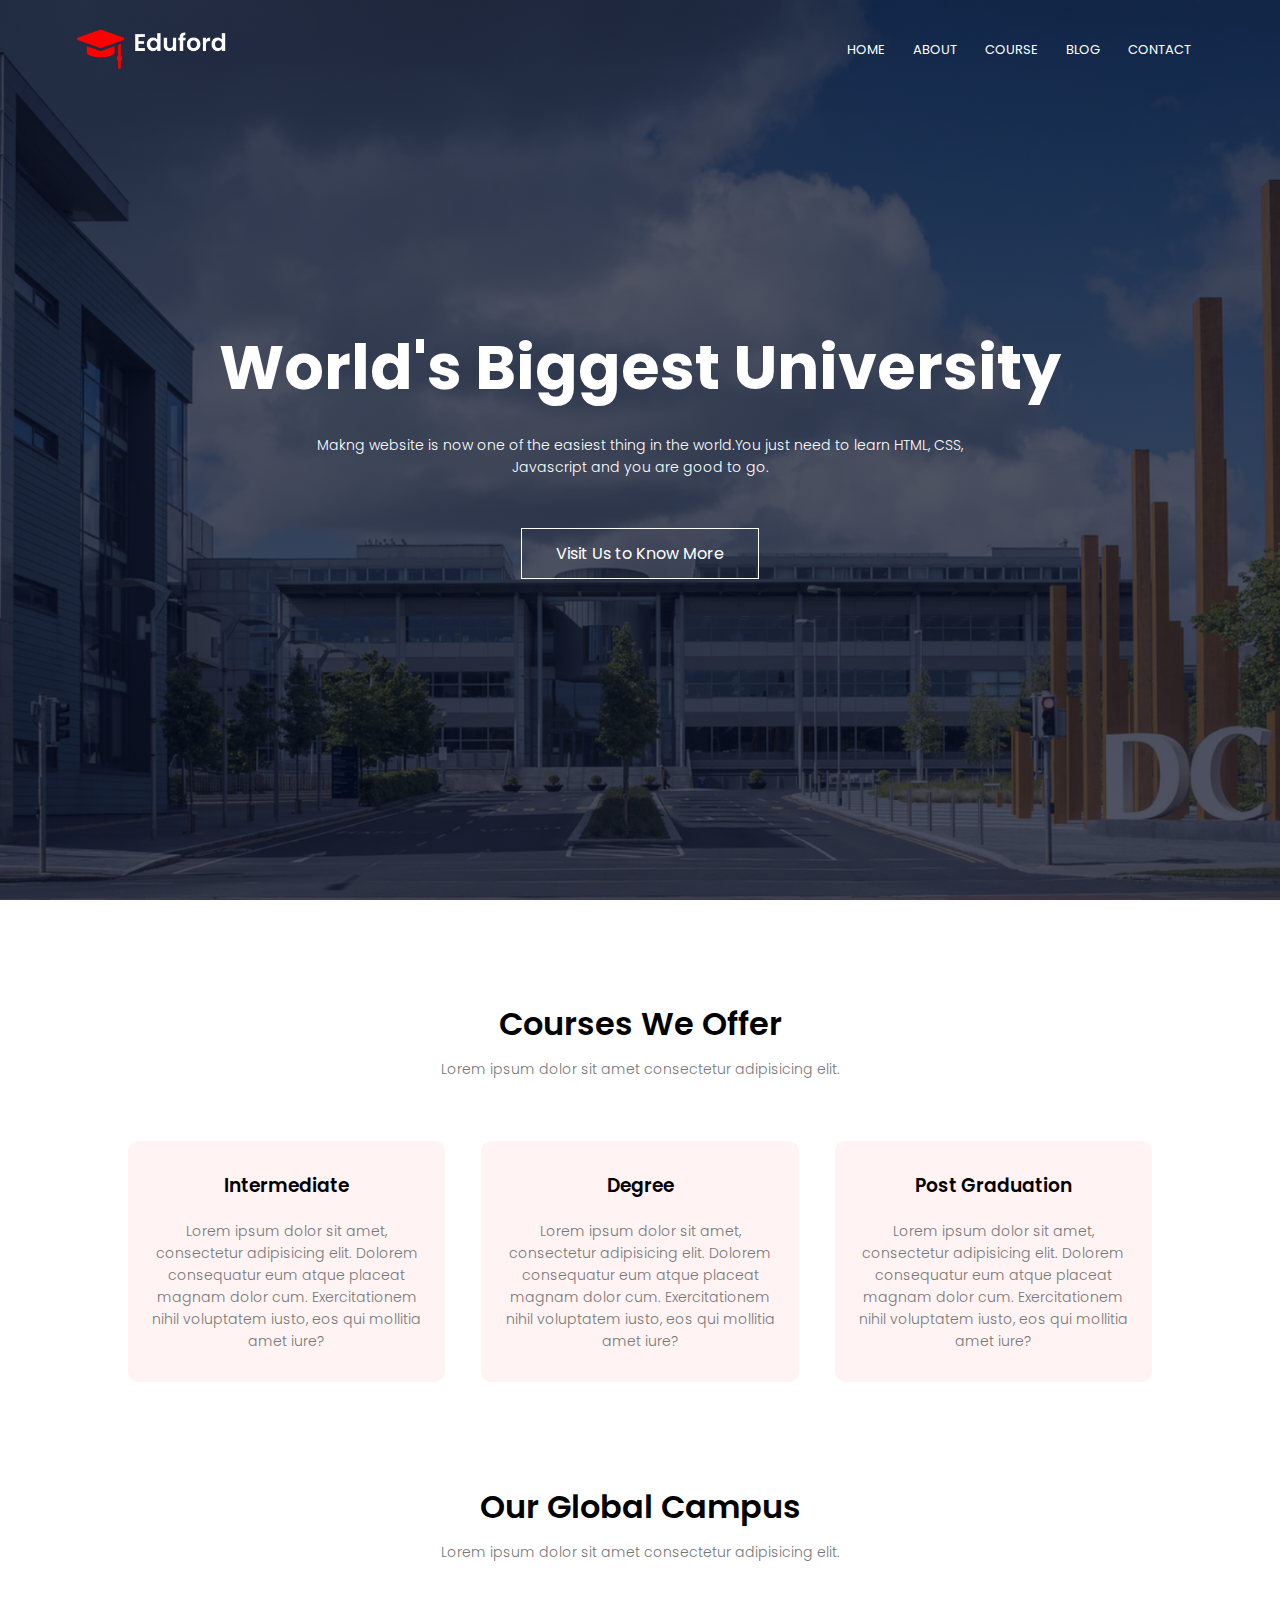
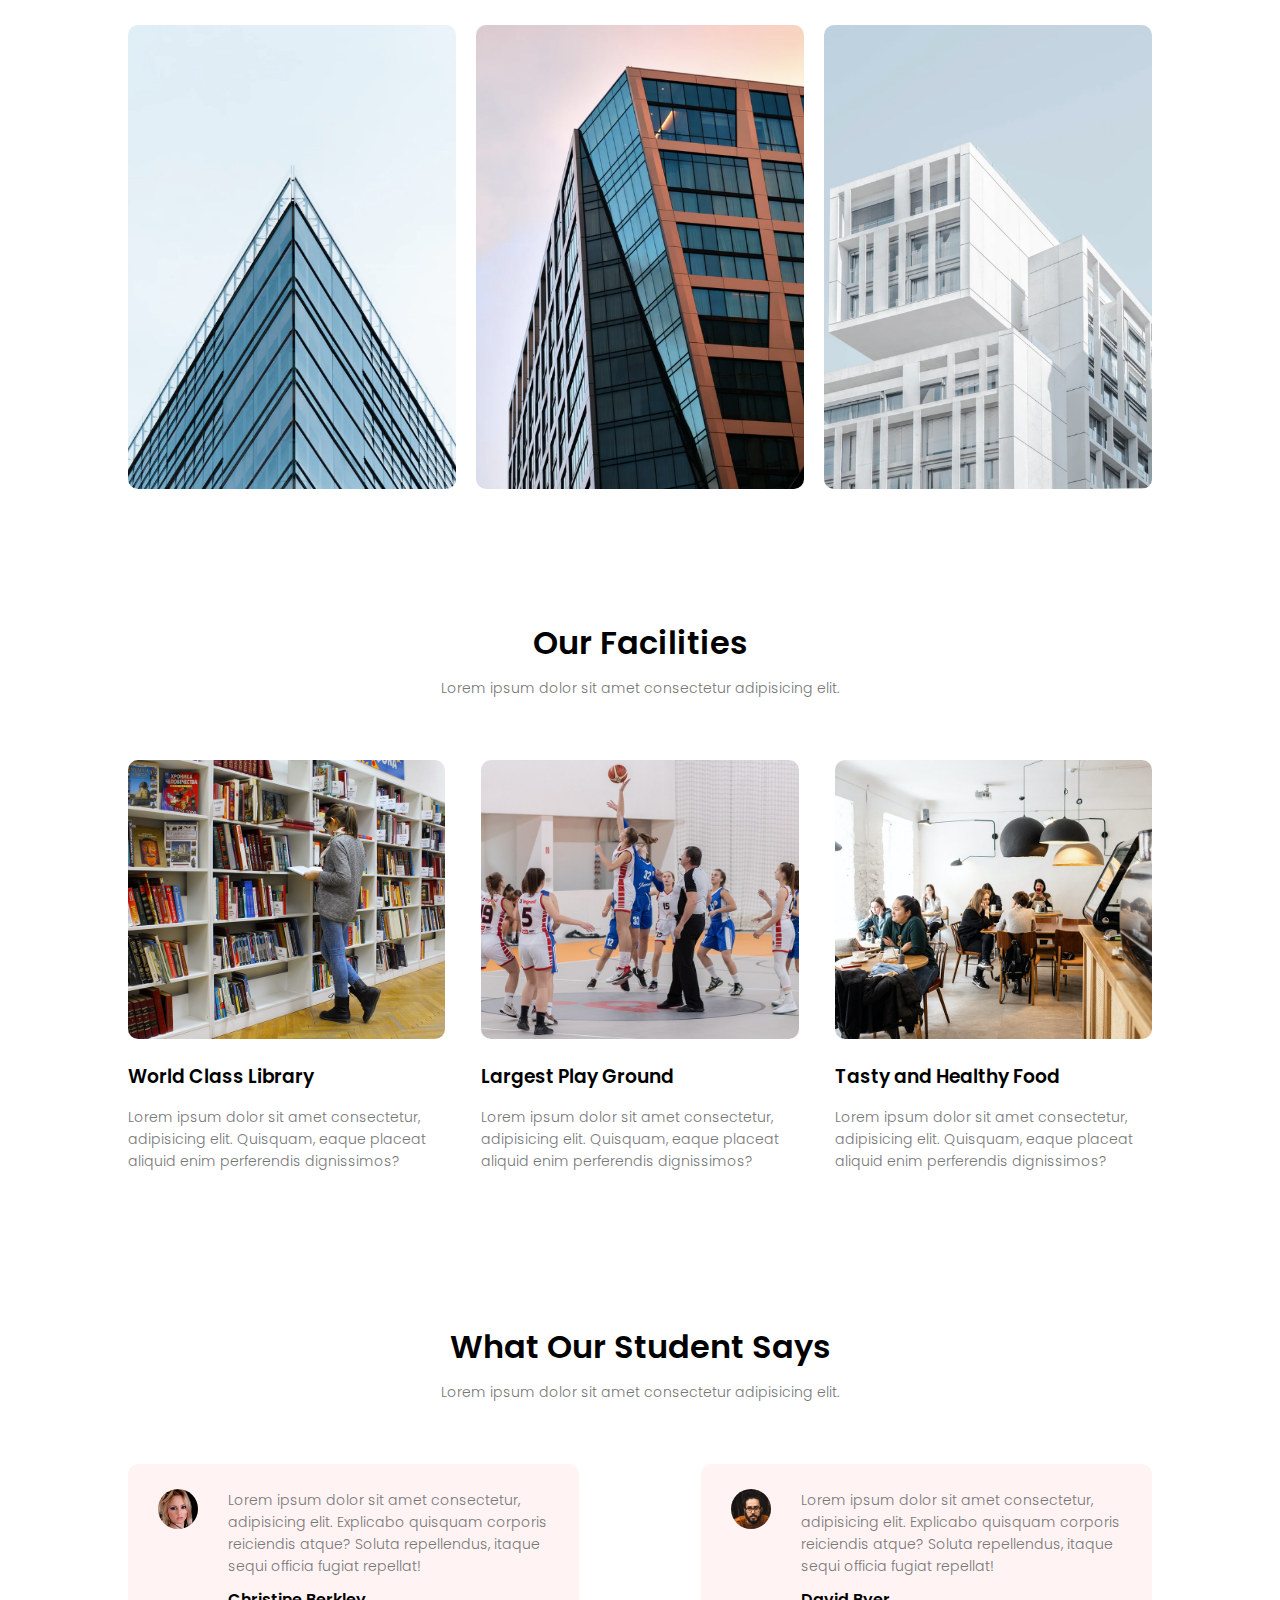
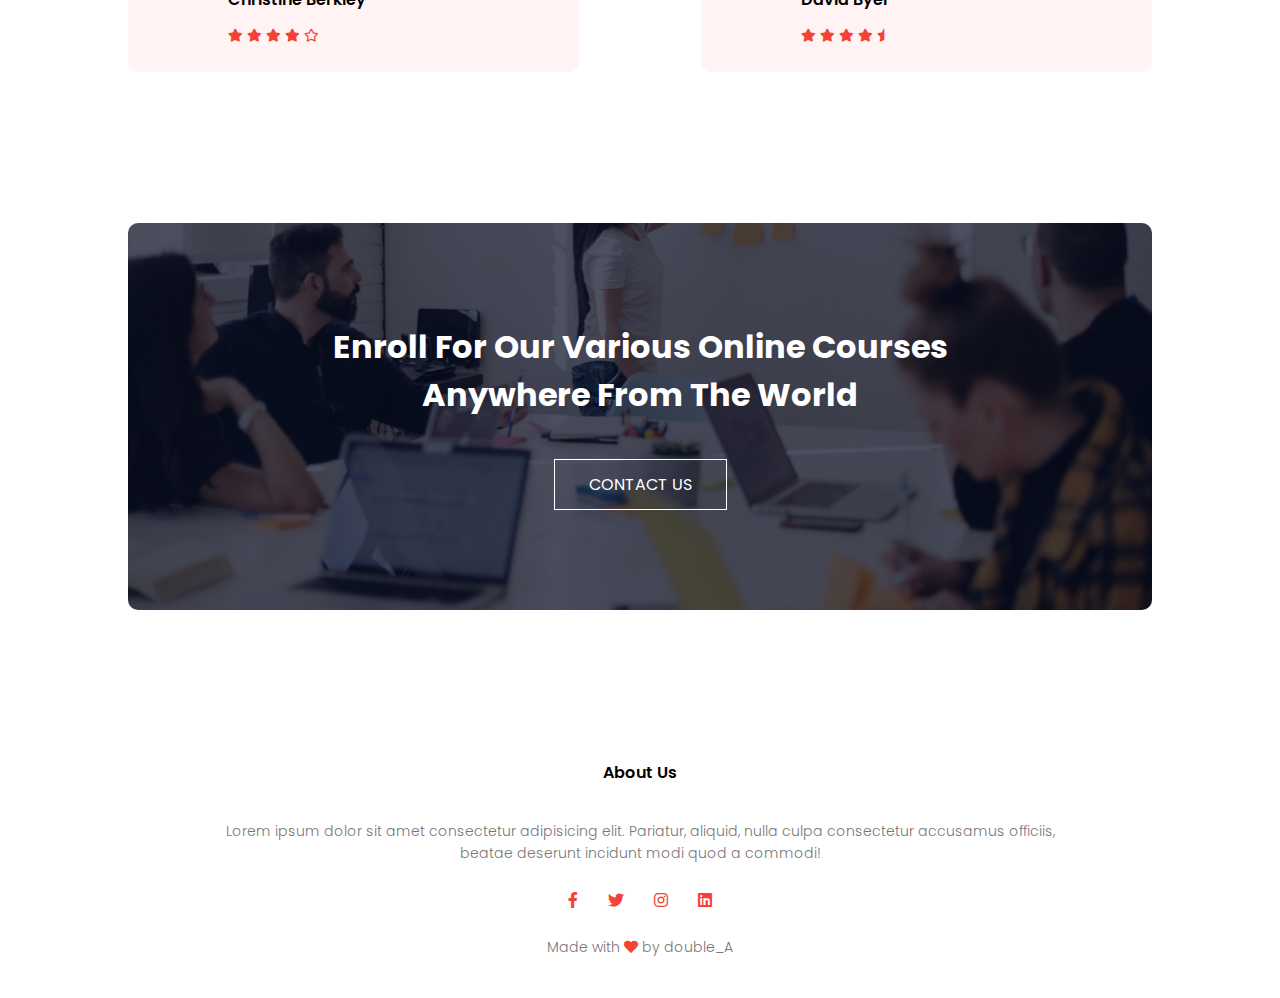
<file: index.html>
<!DOCTYPE html>
<html lang="en">
<head>
    <meta charset="UTF-8">
    <meta http-equiv="X-UA-Compatible" content="IE=edge">
    <meta name="viewport" content="width=device-width, initial-scale=1.0">
    <link rel="stylesheet" href="css/style.css">
    <link rel="preconnect" href="https://fonts.googleapis.com">
    <link rel="preconnect" href="https://fonts.gstatic.com" crossorigin>
    <link href="https://fonts.googleapis.com/css2?family=Poppins:wght@100;200;300;400;600;700&display=swap" rel="stylesheet">
    <link rel="stylesheet" href="css/all.min.css">
    <title>University Website Design - By double_A</title>
</head>
<body>
     <!-- header starts from here. -->
    <section class="header">
        <nav>
            <a href="index.html"><img src="images/logo.png" alt="logo"></a>
            <div class="nav-links" id="navLinks">
                <i class="fa fa-times" onclick="hideMenu()"></i>
                <ul>
                    <a href="index.html"><li>HOME</li></a>
                    <a href="about.html"><li>ABOUT</li></a>
                    <a href="course.html"><li>COURSE</li></a>
                    <a href="blog.html"><li>BLOG</li></a>
                    <a href="contact.html"><li>CONTACT</li></a>
                </ul>
            </div>
            <i class="fa fa-bars" onclick="showMenu()"></i>
        </nav>
        <div class="text-box">
            <h1>World's Biggest University</h1>
            <p>Makng website is now one of the easiest thing in the world.You just need to learn HTML, CSS,<br> Javascript and you are good to go.</p>
            <a href="#" class="hero-btn">Visit Us to Know More</a>
        </div>
    </section>
    <!-- header Ends here. -->

    <!-- Course Section Starts from here. -->
    <section class="course">
        <h2>Courses We Offer</h2>
        <p>Lorem ipsum dolor sit amet consectetur adipisicing elit.</p>
        <div class="row">
            <div class="course-col">
                <h3>Intermediate</h3>
                <p>Lorem ipsum dolor sit amet, consectetur adipisicing elit. Dolorem consequatur eum atque placeat magnam dolor cum. Exercitationem nihil voluptatem iusto, eos qui mollitia amet iure?</p>
            </div>
            <div class="course-col">
                <h3>Degree</h3>
                <p>Lorem ipsum dolor sit amet, consectetur adipisicing elit. Dolorem consequatur eum atque placeat magnam dolor cum. Exercitationem nihil voluptatem iusto, eos qui mollitia amet iure?</p>
            </div>
            <div class="course-col">
                <h3>Post Graduation</h3>
                <p>Lorem ipsum dolor sit amet, consectetur adipisicing elit. Dolorem consequatur eum atque placeat magnam dolor cum. Exercitationem nihil voluptatem iusto, eos qui mollitia amet iure?</p>
            </div>
        </div>
    </section>
    <!-- Course Section Ends here. -->

    <!-- Campus Section Starts from here. -->
    <section class="campus">
        <h2>Our Global Campus</h2>
        <p>Lorem ipsum dolor sit amet consectetur adipisicing elit.</p>
        <div class="row">
            <div class="campus-col">
                <img src="images/london.png" alt="campus-image">
                <div class="layer">
                    <h3>LONDON</h3>
                </div>
            </div>
            <div class="campus-col">
                <img src="images/newyork.png" alt="campus-image">
                <div class="layer">
                    <h3>NEW YORK</h3>
                </div>
            </div>
            <div class="campus-col">
                <img src="images/washington.png" alt="campus-image">
                <div class="layer">
                    <h3>WASHINGTON</h3>
                </div>
            </div>
        </div>
    </section>
    <!-- Campus Section Ends here. -->


    <!-- Facilities Section Starts from here. -->
    <section class="facilities">
        <h2>Our Facilities</h2>
        <p>Lorem ipsum dolor sit amet consectetur adipisicing elit.</p>
        <div class="row">
            <div class="facilities-col">
                <img src="images/library.png" alt="facilities-photos">
                <h3>World Class Library</h3>
                <p>Lorem ipsum dolor sit amet consectetur, adipisicing elit. Quisquam, eaque placeat aliquid enim perferendis dignissimos?</p>
            </div>
            <div class="facilities-col">
                <img src="images/basketball.png" alt="facilities-photos">
                <h3>Largest Play Ground</h3>
                <p>Lorem ipsum dolor sit amet consectetur, adipisicing elit. Quisquam, eaque placeat aliquid enim perferendis dignissimos?</p>
            </div>
            <div class="facilities-col">
                <img src="images/cafeteria.png" alt="facilities-photos">
                <h3>Tasty and Healthy Food</h3>
                <p>Lorem ipsum dolor sit amet consectetur, adipisicing elit. Quisquam, eaque placeat aliquid enim perferendis dignissimos?</p>
            </div>
        </div>
    </section>
    <!-- Facilities Section Ends here. -->

    <!-- Testimonials Section Starts from here. -->
    <section class="testimonials">
        <h2>What Our Student Says</h2>
        <p>Lorem ipsum dolor sit amet consectetur adipisicing elit.</p>
        <div class="row">
            <div class="testimonial-col">
                <img src="images/user1.jpg" alt="student">
                <div>
                    <p>Lorem ipsum dolor sit amet consectetur, adipisicing elit. Explicabo quisquam corporis reiciendis atque? Soluta repellendus, itaque sequi officia fugiat repellat!</p>
                    <h4>Christine Berkley</h4>
                    <i class="fa fa-star"></i>
                    <i class="fa fa-star"></i>
                    <i class="fa fa-star"></i>
                    <i class="fa fa-star"></i>
                    <i class="far fa-star"></i>
                    <!-- <i class="fa fa-star-half"></i> -->
                </div>
            </div>
            <div class="testimonial-col">
                <img src="images/user2.jpg" alt="student">
                <div>
                    <p>Lorem ipsum dolor sit amet consectetur, adipisicing elit. Explicabo quisquam corporis reiciendis atque? Soluta repellendus, itaque sequi officia fugiat repellat!</p>
                    <h4>David Byer</h4>
                    <i class="fa fa-star"></i>
                    <i class="fa fa-star"></i>
                    <i class="fa fa-star"></i>
                    <i class="fa fa-star"></i>
                    <i class="fa fa-star-half"></i>
                </div>
            </div>
        </div>
    </section>
     <!-- Testimonials Section Starts from here. -->   

    <!-- Call to Action Section Starts from here. -->
    <section class="cta">
        <h1>Enroll For Our Various Online Courses <br> Anywhere From The World</h1>
        <a href="contact.html" class="hero-btn">CONTACT US</a>
    </section>
    <!-- Call to Action Section Ends here. -->

    <!-- Footer Section Starts from here. -->
    <section class="footer">
        <h4>About Us</h4>
        <p>Lorem ipsum dolor sit amet consectetur adipisicing elit. Pariatur, aliquid, nulla culpa consectetur accusamus officiis, <br> beatae deserunt incidunt modi quod a commodi!</p>
        <div class="icons">
            <a href="#"><i class="fab fa-facebook-f"></i></a>
            <a href="#"><i class="fab fa-twitter"></i></a>
            <a href="#"><i class="fab fa-instagram"></i></a>
            <a href="#"><i class="fab fa-linkedin"></i></a>
        </div>
        <p>Made with <i class="fa fa-heart"></i> by double_A</p>
    </section>







    <!-- Javascript for toggle menu -->
    <script>
        var navLinks = document.getElementById("navLinks");
        function showMenu() {
            navLinks.style.right = "0";
        }
        function hideMenu() {
            navLinks.style.right = "-200px";
        }
    </script>
</body>
</html>
</file>
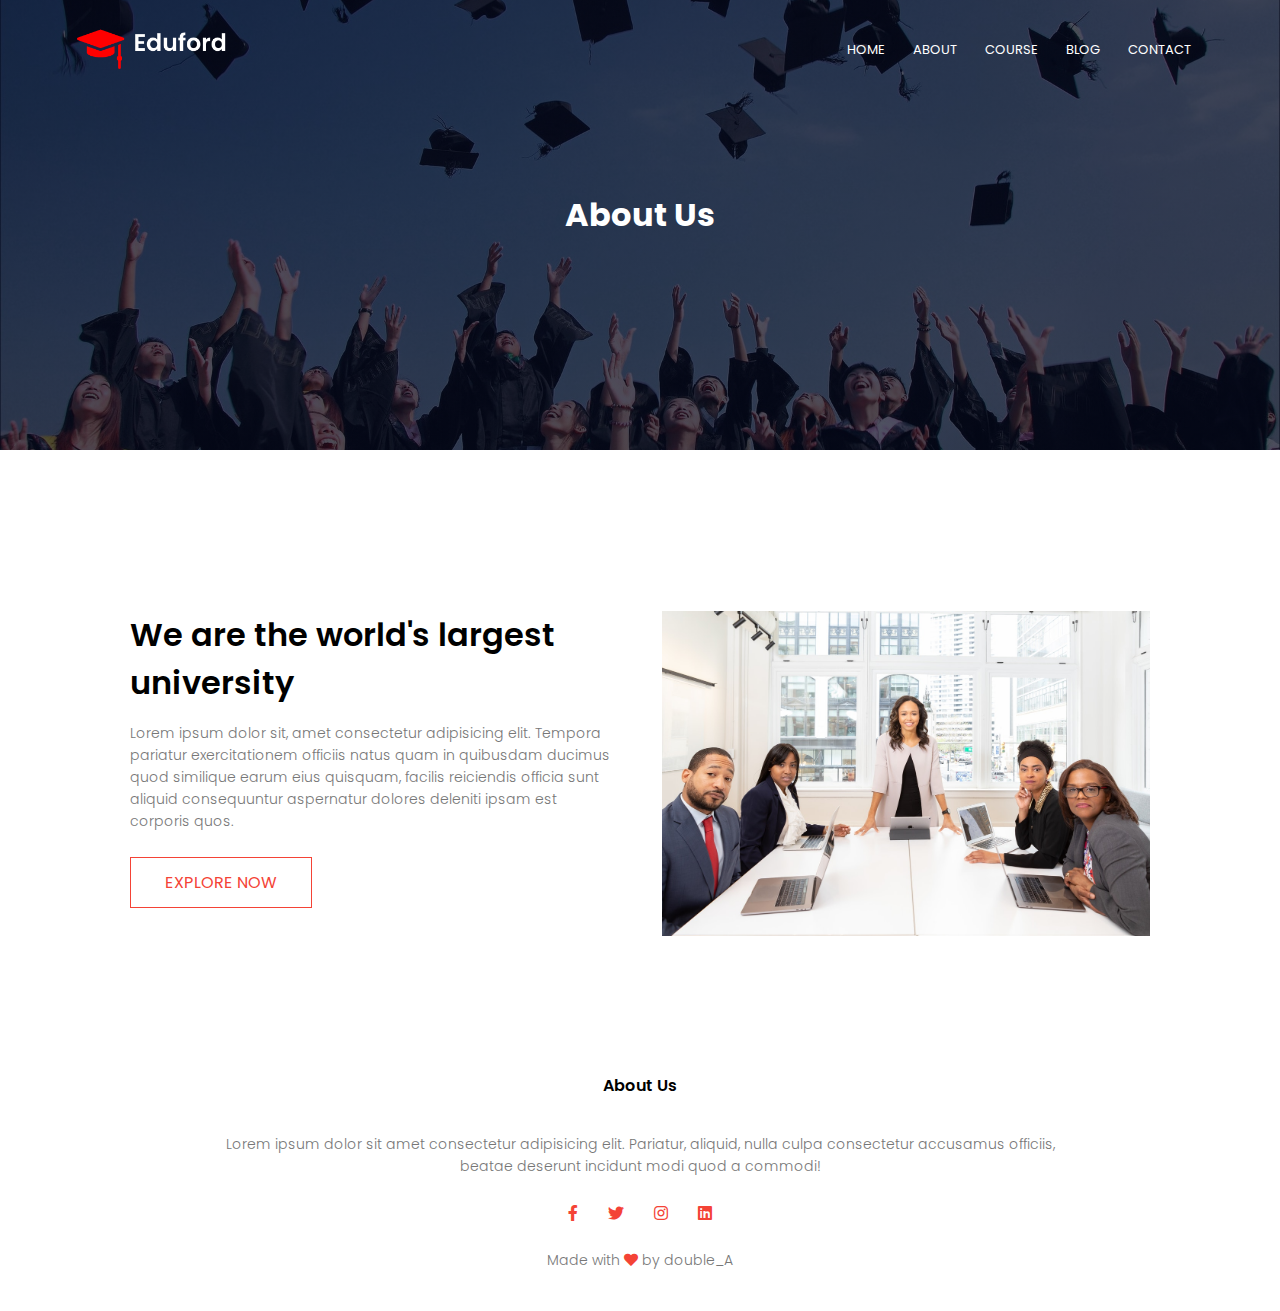
<file: about.html>
<!DOCTYPE html>
<html lang="en">
<head>
    <meta charset="UTF-8">
    <meta http-equiv="X-UA-Compatible" content="IE=edge">
    <meta name="viewport" content="width=device-width, initial-scale=1.0">
    <link rel="stylesheet" href="css/style.css">
    <link rel="preconnect" href="https://fonts.googleapis.com">
    <link rel="preconnect" href="https://fonts.gstatic.com" crossorigin>
    <link href="https://fonts.googleapis.com/css2?family=Poppins:wght@100;200;300;400;600;700&display=swap" rel="stylesheet">
    <link rel="stylesheet" href="css/all.min.css">
    <title>University Website Design - By double_A</title>
</head>
<body>
     <!-- header starts from here. -->
    <section class="sub-header">
        <nav>
            <a href="index.html"><img src="images/logo.png" alt="logo"></a>
            <div class="nav-links" id="navLinks">
                <i class="fa fa-times" onclick="hideMenu()"></i>
                <ul>
                    <a href="index.html"><li>HOME</li></a>
                    <a href="about.html"><li>ABOUT</li></a>
                    <a href="course.html"><li>COURSE</li></a>
                    <a href="blog.html"><li>BLOG</li></a>
                    <a href="contact.html"><li>CONTACT</li></a>
                </ul>
            </div>
            <i class="fa fa-bars" onclick="showMenu()"></i>
        </nav>
        <h1>About Us</h1>
    </section>
    <!-- header Ends here. -->


    <!------About Us Content------>

    <section class="about-us">
        <div class="row">
            <div class="about-col">
                <h2>We are the world's largest university</h2>
                <p>Lorem ipsum dolor sit, amet consectetur adipisicing elit. Tempora pariatur exercitationem officiis natus quam in quibusdam ducimus quod similique earum eius quisquam, facilis reiciendis officia sunt aliquid consequuntur aspernatur dolores deleniti ipsam est corporis quos.</p>
                <a href="#" class="hero-btn red-btn">EXPLORE NOW</a>
            </div>
            <div class="about-col">
                <img src="images/about.jpg" alt="about photo">
            </div>
        </div>
    </section>

    <!-- Footer Section Starts from here. -->
    <section class="footer">
        <h4>About Us</h4>
        <p>Lorem ipsum dolor sit amet consectetur adipisicing elit. Pariatur, aliquid, nulla culpa consectetur accusamus officiis, <br> beatae deserunt incidunt modi quod a commodi!</p>
        <div class="icons">
            <a href="#"><i class="fab fa-facebook-f"></i></a>
            <a href="#"><i class="fab fa-twitter"></i></a>
            <a href="#"><i class="fab fa-instagram"></i></a>
            <a href="#"><i class="fab fa-linkedin"></i></a>
        </div>
        <p>Made with <i class="fa fa-heart"></i> by double_A</p>
    </section>







    <!-- Javascript for toggle menu -->
    <script>
        var navLinks = document.getElementById("navLinks");
        function showMenu() {
            navLinks.style.right = "0";
        }
        function hideMenu() {
            navLinks.style.right = "-200px";
        }
    </script>
</body>
</html>
</file>
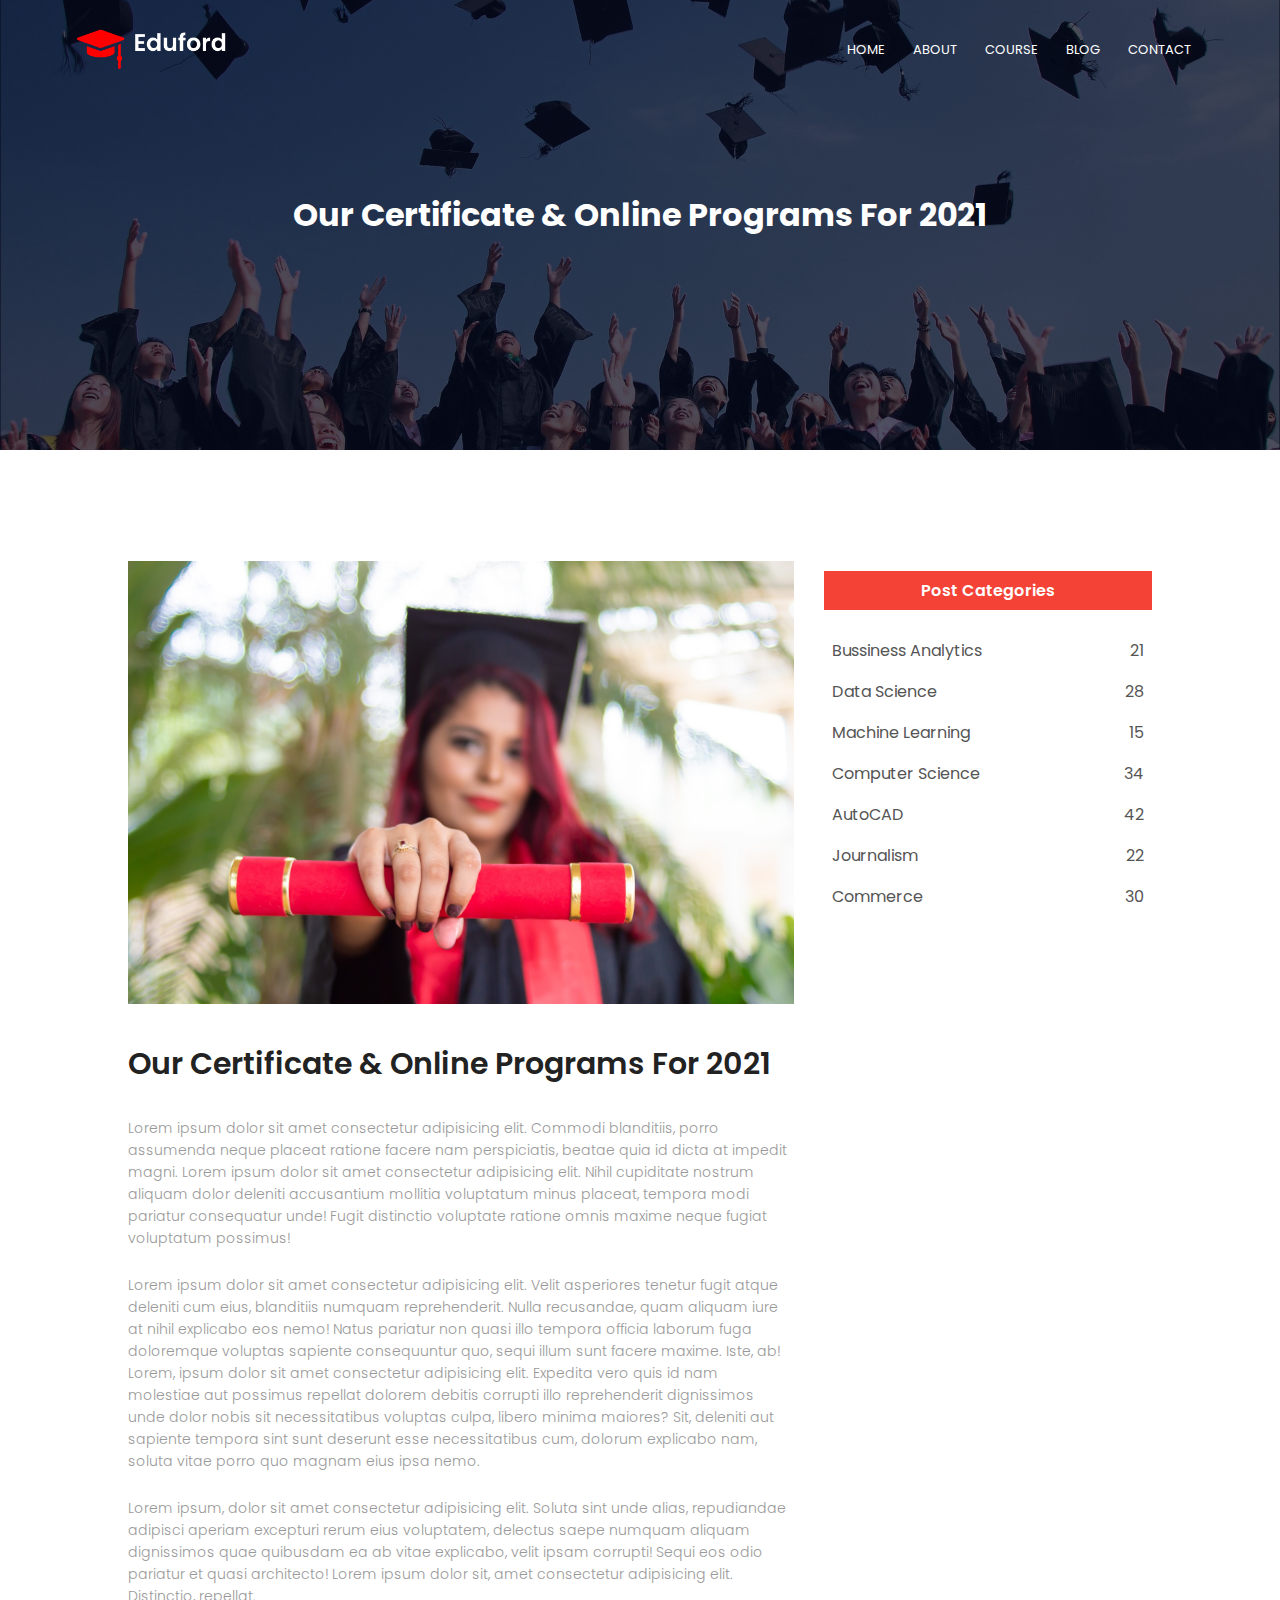
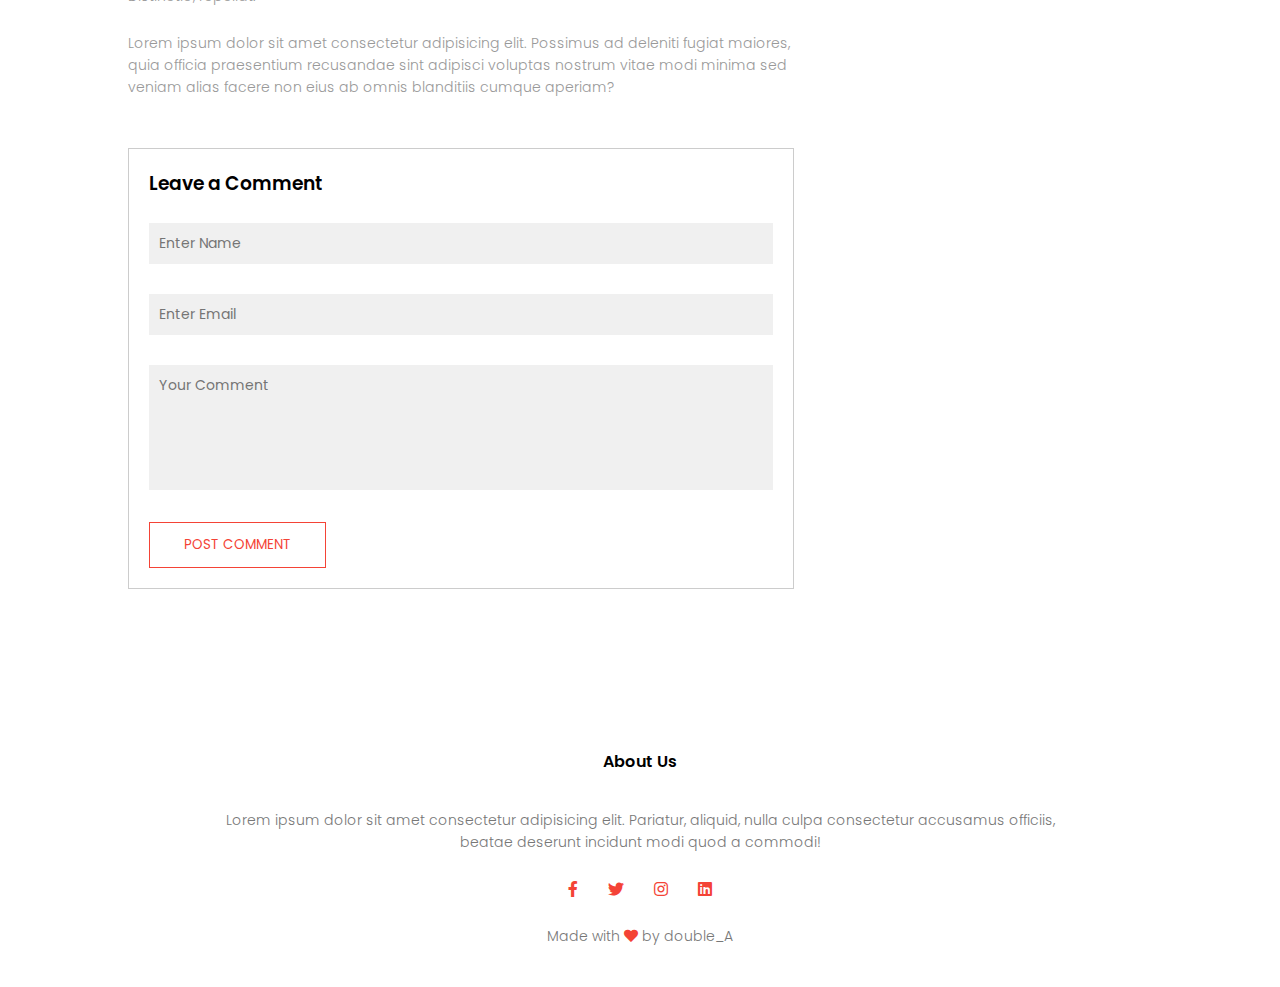
<file: blog.html>
<!DOCTYPE html>
<html lang="en">
<head>
    <meta charset="UTF-8">
    <meta http-equiv="X-UA-Compatible" content="IE=edge">
    <meta name="viewport" content="width=device-width, initial-scale=1.0">
    <link rel="stylesheet" href="css/style.css">
    <link rel="preconnect" href="https://fonts.googleapis.com">
    <link rel="preconnect" href="https://fonts.gstatic.com" crossorigin>
    <link href="https://fonts.googleapis.com/css2?family=Poppins:wght@100;200;300;400;600;700&display=swap" rel="stylesheet">
    <link rel="stylesheet" href="css/all.min.css">
    <title>University Website Design - By double_A</title>
</head>
<body>
     <!-- header starts from here. -->
    <section class="sub-header">
        <nav>
            <a href="index.html"><img src="images/logo.png" alt="logo"></a>
            <div class="nav-links" id="navLinks">
                <i class="fa fa-times" onclick="hideMenu()"></i>
                <ul>
                    <a href="index.html"><li>HOME</li></a>
                    <a href="about.html"><li>ABOUT</li></a>
                    <a href="course.html"><li>COURSE</li></a>
                    <a href="blog.html"><li>BLOG</li></a>
                    <a href="contact.html"><li>CONTACT</li></a>
                </ul>
            </div>
            <i class="fa fa-bars" onclick="showMenu()"></i>
        </nav>
        <h1>Our Certificate & Online Programs For 2021</h1>
    </section>
    <!-- header Ends here. -->


    <!------------Blog Page Contents------------->

    <section class="blog-content">
        <div class="row">
            <div class="blog-left">
                <img src="images/certificate.jpg" alt="Certificate Photo">
                <h2>Our Certificate & Online Programs For 2021</h2>
                <p>Lorem ipsum dolor sit amet consectetur adipisicing elit. Commodi blanditiis, porro assumenda neque placeat ratione facere nam perspiciatis, beatae quia id dicta at impedit magni. Lorem ipsum dolor sit amet consectetur adipisicing elit. Nihil cupiditate nostrum aliquam dolor deleniti accusantium mollitia voluptatum minus placeat, tempora modi pariatur consequatur unde! Fugit distinctio voluptate ratione omnis maxime neque fugiat voluptatum possimus!</p>
                <br>
                <p>Lorem ipsum dolor sit amet consectetur adipisicing elit. Velit asperiores tenetur fugit atque deleniti cum eius, blanditiis numquam reprehenderit. Nulla recusandae, quam aliquam iure at nihil explicabo eos nemo! Natus pariatur non quasi illo tempora officia laborum fuga doloremque voluptas sapiente consequuntur quo, sequi illum sunt facere maxime. Iste, ab! Lorem, ipsum dolor sit amet consectetur adipisicing elit. Expedita vero quis id nam molestiae aut possimus repellat dolorem debitis corrupti illo reprehenderit dignissimos unde dolor nobis sit necessitatibus voluptas culpa, libero minima maiores? Sit, deleniti aut sapiente tempora sint sunt deserunt esse necessitatibus cum, dolorum explicabo nam, soluta vitae porro quo magnam eius ipsa nemo.</p>
                <br>
                <p>Lorem ipsum, dolor sit amet consectetur adipisicing elit. Soluta sint unde alias, repudiandae adipisci aperiam excepturi rerum eius voluptatem, delectus saepe numquam aliquam dignissimos quae quibusdam ea ab vitae explicabo, velit ipsam corrupti! Sequi eos odio pariatur et quasi architecto! Lorem ipsum dolor sit, amet consectetur adipisicing elit. Distinctio, repellat.</p>
                <br>
                <p>Lorem ipsum dolor sit amet consectetur adipisicing elit. Possimus ad deleniti fugiat maiores, quia officia praesentium recusandae sint adipisci voluptas nostrum vitae modi minima sed veniam alias facere non eius ab omnis blanditiis cumque aperiam?</p>

                <div class="comment-box">
                    <h3>Leave a Comment</h3>
                    <form class="comment-form">
                        <input type="text" placeholder="Enter Name">
                        <input type="email" placeholder="Enter Email">
                        <textarea name="" rows="5" placeholder="Your Comment"></textarea>
                        <button type="submit" class="hero-btn red-btn">POST COMMENT</button>
                    </form>
                </div>
            </div>
            <div class="blog-right">
                <h3>Post Categories</h3>
                <div>
                    <span>Bussiness Analytics</span>
                    <span>21</span>
                </div>
                <div>
                    <span>Data Science</span>
                    <span>28</span>
                </div>
                <div>
                    <span>Machine Learning</span>
                    <span>15</span>
                </div>
                <div>
                    <span>Computer Science</span>
                    <span>34</span>
                </div>
                <div>
                    <span>AutoCAD</span>
                    <span>42</span>
                </div>
                <div>
                    <span>Journalism</span>
                    <span>22</span>
                </div>
                <div>
                    <span>Commerce</span>
                    <span>30</span>
                </div>
            </div>
        </div>
    </section>



    <!-- Footer Section Starts from here. -->
    <section class="footer">
        <h4>About Us</h4>
        <p>Lorem ipsum dolor sit amet consectetur adipisicing elit. Pariatur, aliquid, nulla culpa consectetur accusamus officiis, <br> beatae deserunt incidunt modi quod a commodi!</p>
        <div class="icons">
            <a href="#"><i class="fab fa-facebook-f"></i></a>
            <a href="#"><i class="fab fa-twitter"></i></a>
            <a href="#"><i class="fab fa-instagram"></i></a>
            <a href="#"><i class="fab fa-linkedin"></i></a>
        </div>
        <p>Made with <i class="fa fa-heart"></i> by double_A</p>
    </section>







    <!-- Javascript for toggle menu -->
    <script>
        var navLinks = document.getElementById("navLinks");
        function showMenu() {
            navLinks.style.right = "0";
        }
        function hideMenu() {
            navLinks.style.right = "-200px";
        }
    </script>
</body>
</html>
</file>
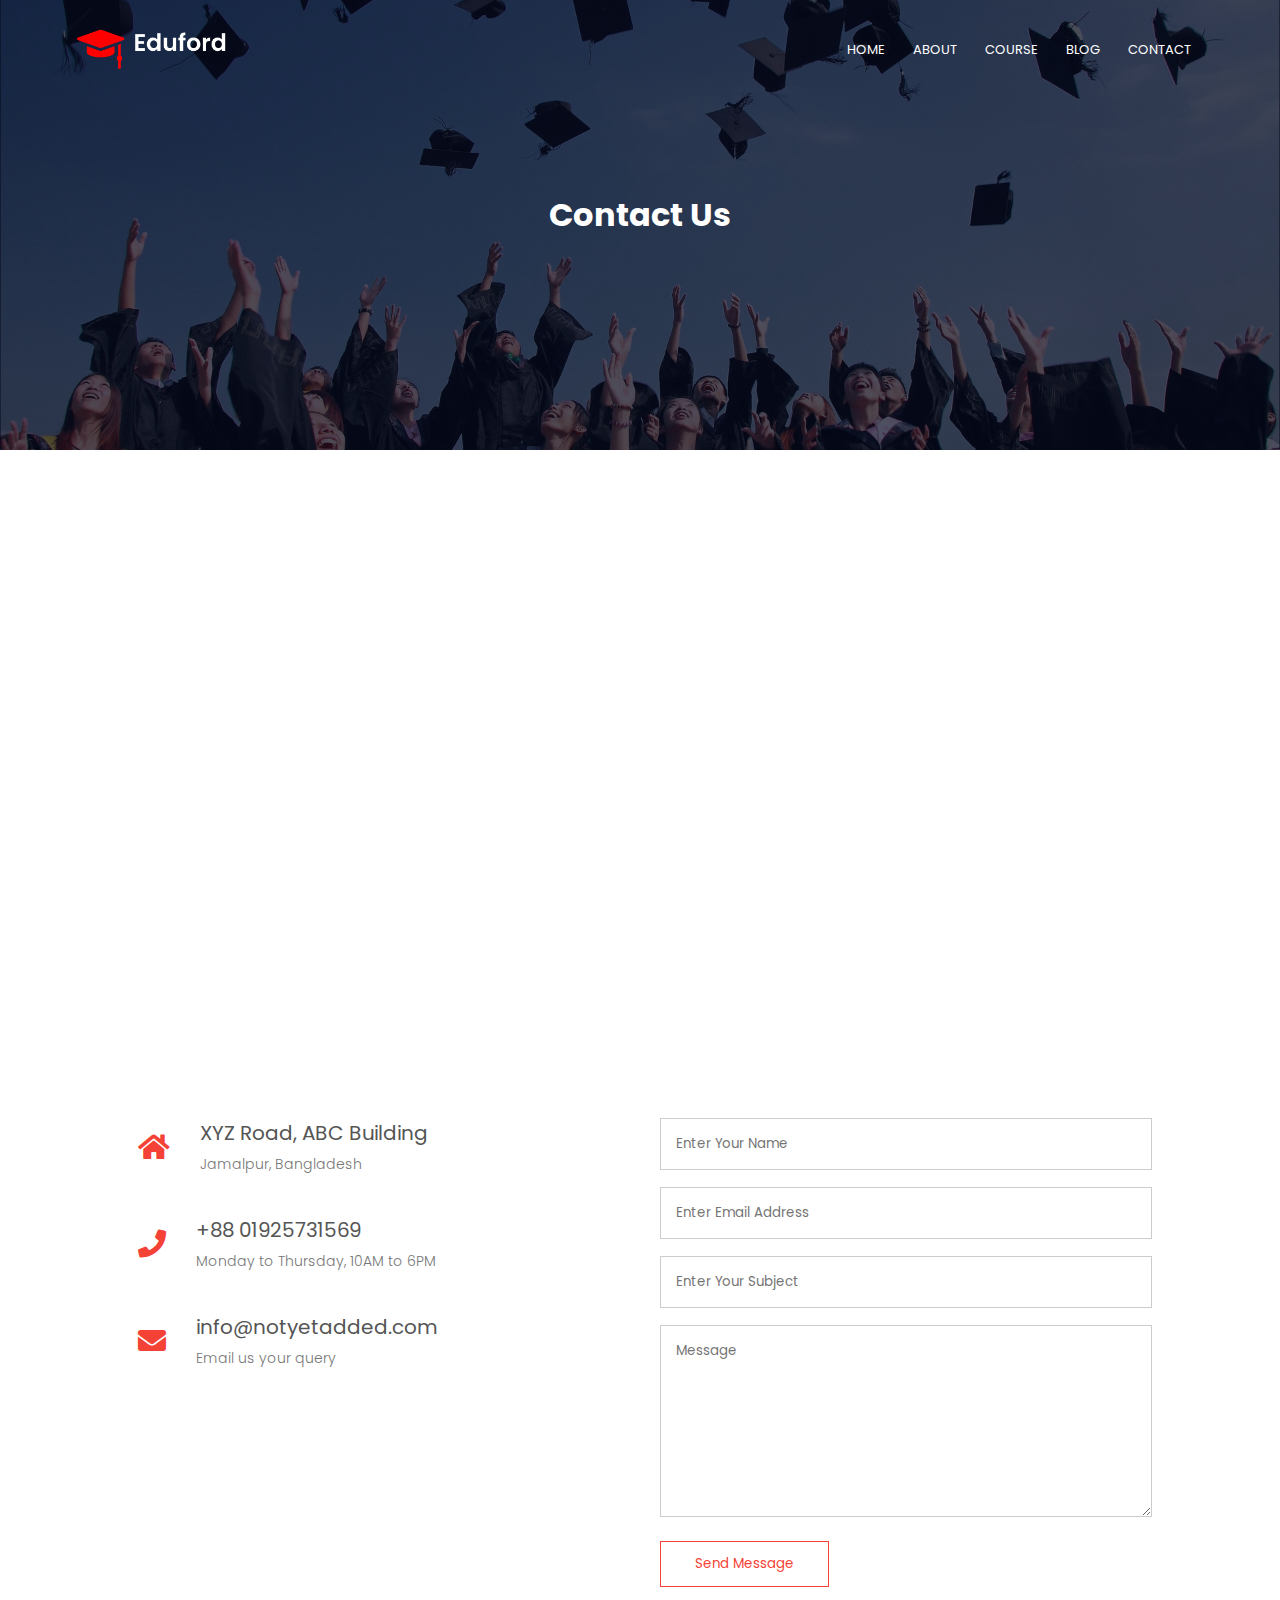
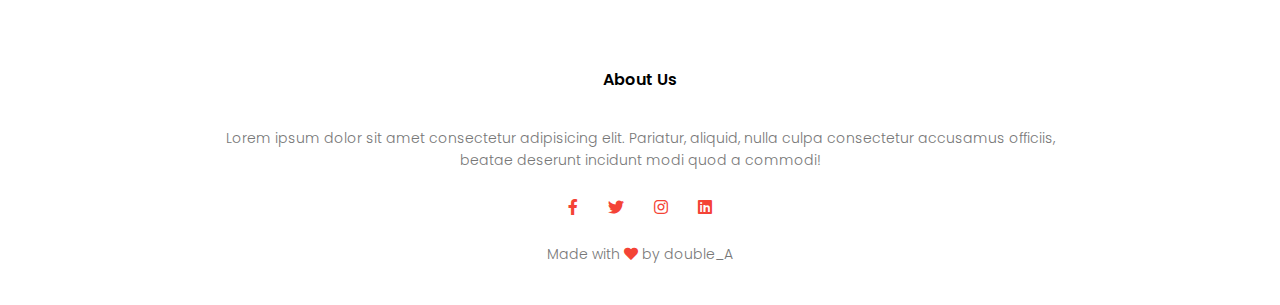
<file: contact.html>
<!DOCTYPE html>
<html lang="en">
<head>
    <meta charset="UTF-8">
    <meta http-equiv="X-UA-Compatible" content="IE=edge">
    <meta name="viewport" content="width=device-width, initial-scale=1.0">
    <link rel="stylesheet" href="css/style.css">
    <link rel="preconnect" href="https://fonts.googleapis.com">
    <link rel="preconnect" href="https://fonts.gstatic.com" crossorigin>
    <link href="https://fonts.googleapis.com/css2?family=Poppins:wght@100;200;300;400;600;700&display=swap" rel="stylesheet">
    <link rel="stylesheet" href="css/all.min.css">
    <title>University Website Design - By double_A</title>
</head>
<body>
     <!-- header starts from here. -->
    <section class="sub-header">
        <nav>
            <a href="index.html"><img src="images/logo.png" alt="logo"></a>
            <div class="nav-links" id="navLinks">
                <i class="fa fa-times" onclick="hideMenu()"></i>
                <ul>
                    <a href="index.html"><li>HOME</li></a>
                    <a href="about.html"><li>ABOUT</li></a>
                    <a href="course.html"><li>COURSE</li></a>
                    <a href="blog.html"><li>BLOG</li></a>
                    <a href="contact.html"><li>CONTACT</li></a>
                </ul>
            </div>
            <i class="fa fa-bars" onclick="showMenu()"></i>
        </nav>
        <h1>Contact Us</h1>
    </section>
    <!-- header Ends here. -->


    <!-------------Contact Page-------------->


    <section class="location">
        <iframe src="https://www.google.com/maps/embed?pb=!1m18!1m12!1m3!1d3622.501012731875!2d89.9455578926062!3d24.778292181636058!2m3!1f0!2f0!3f0!3m2!1i1024!2i768!4f13.1!3m3!1m2!1s0x0%3A0x5ede061bc938310b!2z4KaG4Ka24Kaw4Ka-4KarIOCmrOCmvuCnn-Cni-Cmq-CnjeCmsuCmlSDgpqvgpr_gprgg4Kaq4KeN4Kaw4Kac4KeH4KaV4KeN4Kaf!5e0!3m2!1sen!2sbd!4v1627979671882!5m2!1sen!2sbd" width="600" height="450" style="border:0;" allowfullscreen="" loading="lazy"></iframe>
    </section>
    <section class="contact-us">
        <div class="row">
            <div class="contact-col">
                <div>
                    <i class="fa fa-home"></i>
                    <span>
                        <h5>XYZ Road, ABC Building</h5>
                        <p>Jamalpur, Bangladesh</p>
                    </span>
                </div>
                <div>
                    <i class="fa fa-phone"></i>
                    <span>
                        <h5>+88 01925731569</h5>
                        <p>Monday to Thursday, 10AM to 6PM</p>
                    </span>
                </div>
                <div>
                    <i class="fa fa-envelope"></i>
                    <span>
                        <h5>info@notyetadded.com</h5>
                        <p>Email us your query</p>
                    </span>
                </div>
            </div>
            <div class="contact-col">
                <form action="">
                    <input type="text" placeholder="Enter Your Name" required>
                    <input type="email" placeholder="Enter Email Address" required>
                    <input type="text" placeholder="Enter Your Subject" required>
                    <textarea rows="8" placeholder="Message" required></textarea>
                    <button type="submit" class="hero-btn red-btn">Send Message</button>
                </form>
            </div>
        </div>
    </section>






    <!-- Footer Section Starts from here. -->
    <section class="footer">
        <h4>About Us</h4>
        <p>Lorem ipsum dolor sit amet consectetur adipisicing elit. Pariatur, aliquid, nulla culpa consectetur accusamus officiis, <br> beatae deserunt incidunt modi quod a commodi!</p>
        <div class="icons">
            <a href="#"><i class="fab fa-facebook-f"></i></a>
            <a href="#"><i class="fab fa-twitter"></i></a>
            <a href="#"><i class="fab fa-instagram"></i></a>
            <a href="#"><i class="fab fa-linkedin"></i></a>
        </div>
        <p>Made with <i class="fa fa-heart"></i> by double_A</p>
    </section>







    <!-- Javascript for toggle menu -->
    <script>
        var navLinks = document.getElementById("navLinks");
        function showMenu() {
            navLinks.style.right = "0";
        }
        function hideMenu() {
            navLinks.style.right = "-200px";
        }
    </script>
</body>
</html>
</file>
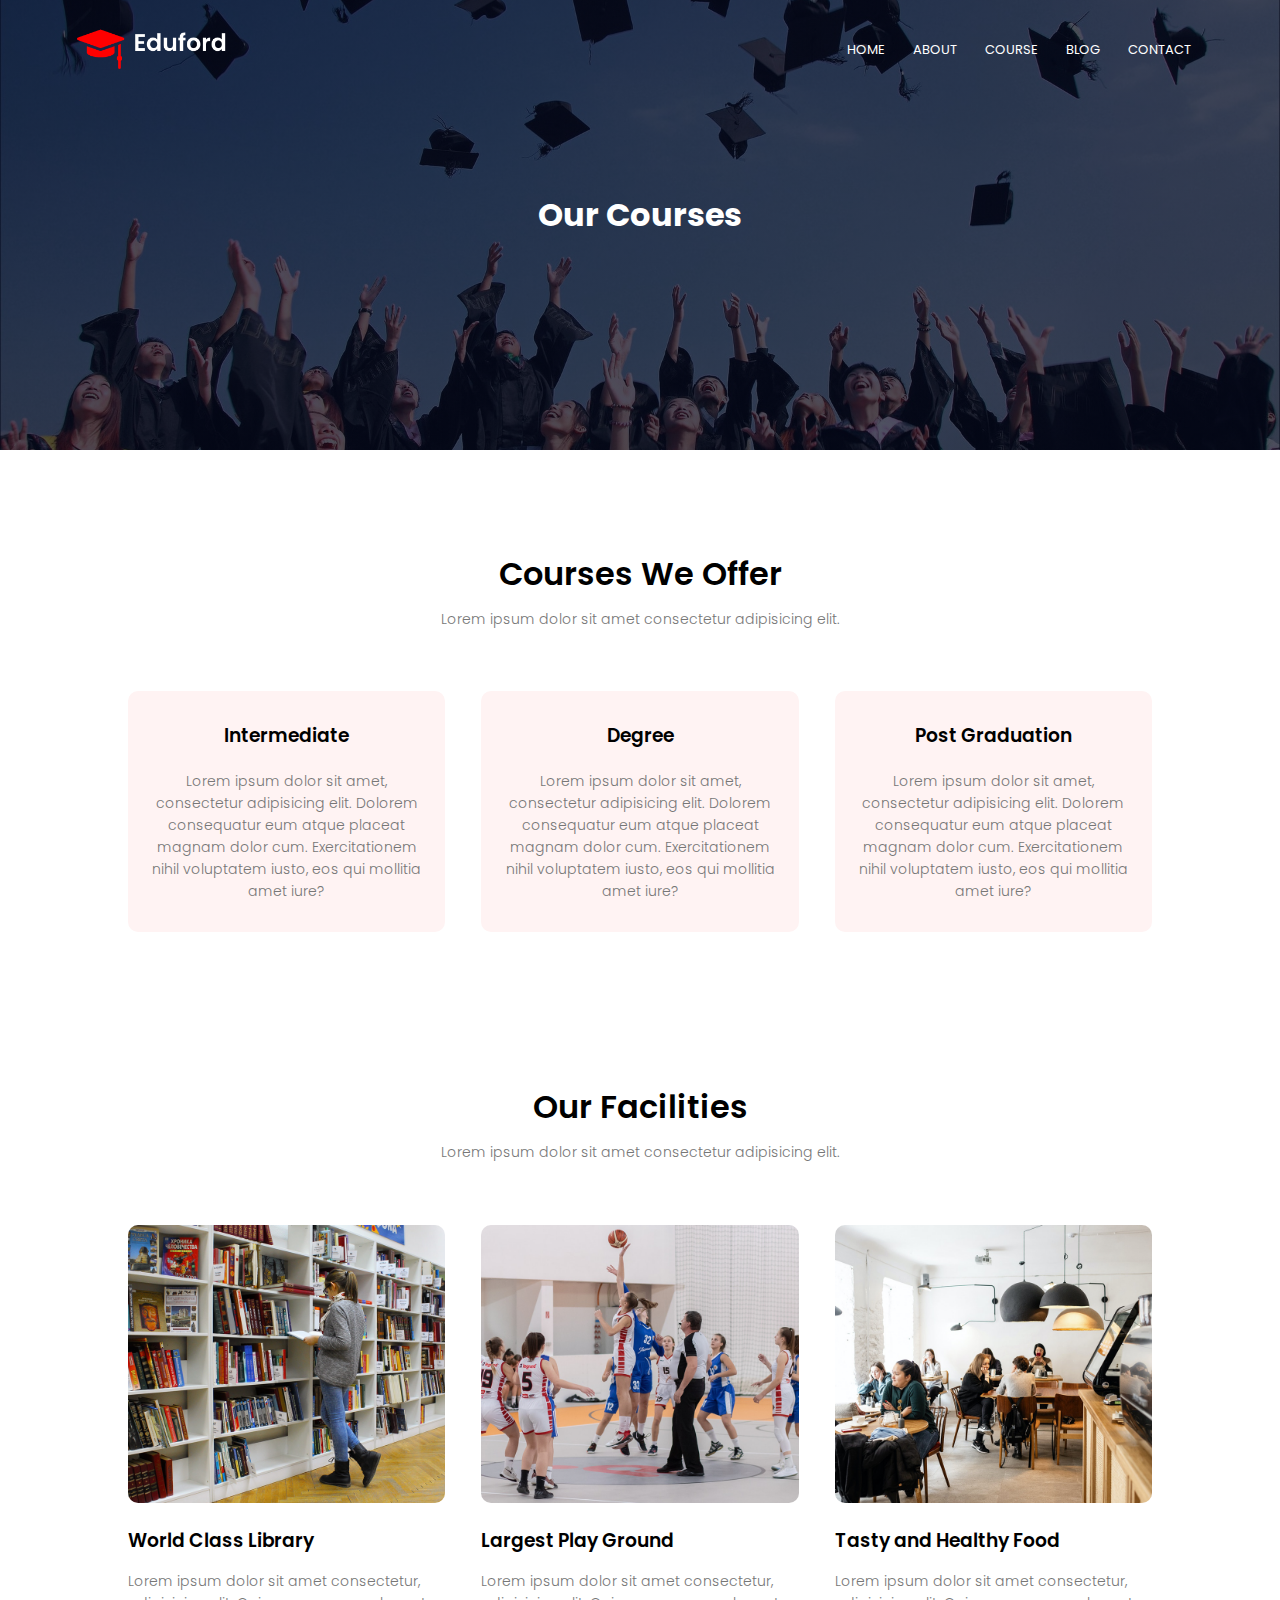
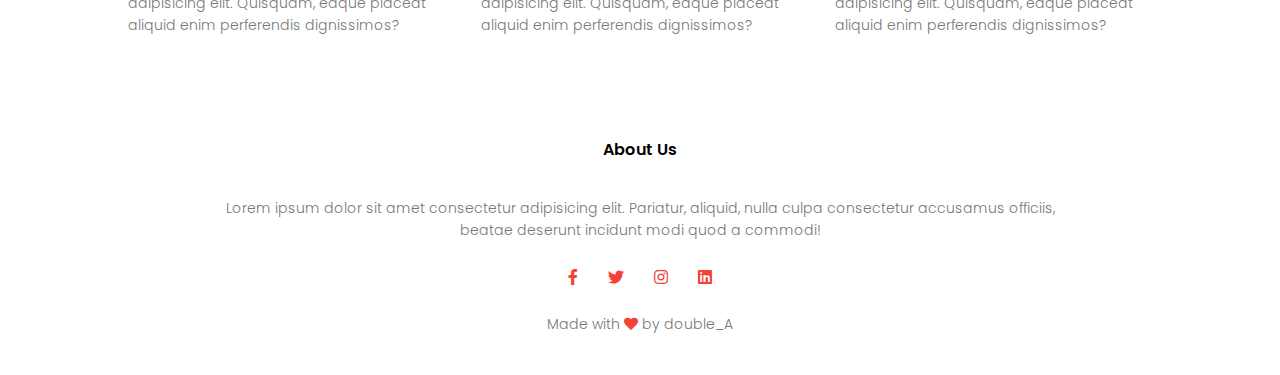
<file: course.html>
<!DOCTYPE html>
<html lang="en">
<head>
    <meta charset="UTF-8">
    <meta http-equiv="X-UA-Compatible" content="IE=edge">
    <meta name="viewport" content="width=device-width, initial-scale=1.0">
    <link rel="stylesheet" href="css/style.css">
    <link rel="preconnect" href="https://fonts.googleapis.com">
    <link rel="preconnect" href="https://fonts.gstatic.com" crossorigin>
    <link href="https://fonts.googleapis.com/css2?family=Poppins:wght@100;200;300;400;600;700&display=swap" rel="stylesheet">
    <link rel="stylesheet" href="css/all.min.css">
    <title>University Website Design - By double_A</title>
</head>
<body>
     <!-- header starts from here. -->
    <section class="sub-header">
        <nav>
            <a href="index.html"><img src="images/logo.png" alt="logo"></a>
            <div class="nav-links" id="navLinks">
                <i class="fa fa-times" onclick="hideMenu()"></i>
                <ul>
                    <a href="index.html"><li>HOME</li></a>
                    <a href="about.html"><li>ABOUT</li></a>
                    <a href="course.html"><li>COURSE</li></a>
                    <a href="blog.html"><li>BLOG</li></a>
                    <a href="contact.html"><li>CONTACT</li></a>
                </ul>
            </div>
            <i class="fa fa-bars" onclick="showMenu()"></i>
        </nav>
        <h1>Our Courses</h1>
    </section>
    <!-- header Ends here. -->


    <!------------Courses------------------>

    <section class="course">
        <h2>Courses We Offer</h2>
        <p>Lorem ipsum dolor sit amet consectetur adipisicing elit.</p>
        <div class="row">
            <div class="course-col">
                <h3>Intermediate</h3>
                <p>Lorem ipsum dolor sit amet, consectetur adipisicing elit. Dolorem consequatur eum atque placeat magnam dolor cum. Exercitationem nihil voluptatem iusto, eos qui mollitia amet iure?</p>
            </div>
            <div class="course-col">
                <h3>Degree</h3>
                <p>Lorem ipsum dolor sit amet, consectetur adipisicing elit. Dolorem consequatur eum atque placeat magnam dolor cum. Exercitationem nihil voluptatem iusto, eos qui mollitia amet iure?</p>
            </div>
            <div class="course-col">
                <h3>Post Graduation</h3>
                <p>Lorem ipsum dolor sit amet, consectetur adipisicing elit. Dolorem consequatur eum atque placeat magnam dolor cum. Exercitationem nihil voluptatem iusto, eos qui mollitia amet iure?</p>
            </div>
        </div>
    </section>


    <!-------------Facilities----------- -->

    <section class="facilities">
        <h2>Our Facilities</h2>
        <p>Lorem ipsum dolor sit amet consectetur adipisicing elit.</p>
        <div class="row">
            <div class="facilities-col">
                <img src="images/library.png" alt="facilities-photos">
                <h3>World Class Library</h3>
                <p>Lorem ipsum dolor sit amet consectetur, adipisicing elit. Quisquam, eaque placeat aliquid enim perferendis dignissimos?</p>
            </div>
            <div class="facilities-col">
                <img src="images/basketball.png" alt="facilities-photos">
                <h3>Largest Play Ground</h3>
                <p>Lorem ipsum dolor sit amet consectetur, adipisicing elit. Quisquam, eaque placeat aliquid enim perferendis dignissimos?</p>
            </div>
            <div class="facilities-col">
                <img src="images/cafeteria.png" alt="facilities-photos">
                <h3>Tasty and Healthy Food</h3>
                <p>Lorem ipsum dolor sit amet consectetur, adipisicing elit. Quisquam, eaque placeat aliquid enim perferendis dignissimos?</p>
            </div>
        </div>
    </section>




    <!-- Footer Section Starts from here. -->
    <section class="footer">
        <h4>About Us</h4>
        <p>Lorem ipsum dolor sit amet consectetur adipisicing elit. Pariatur, aliquid, nulla culpa consectetur accusamus officiis, <br> beatae deserunt incidunt modi quod a commodi!</p>
        <div class="icons">
            <a href="#"><i class="fab fa-facebook-f"></i></a>
            <a href="#"><i class="fab fa-twitter"></i></a>
            <a href="#"><i class="fab fa-instagram"></i></a>
            <a href="#"><i class="fab fa-linkedin"></i></a>
        </div>
        <p>Made with <i class="fa fa-heart"></i> by double_A</p>
    </section>







    <!-- Javascript for toggle menu -->
    <script>
        var navLinks = document.getElementById("navLinks");
        function showMenu() {
            navLinks.style.right = "0";
        }
        function hideMenu() {
            navLinks.style.right = "-200px";
        }
    </script>
</body>
</html>
</file>
<file: css/style.css>
* {
    margin: 0;
    padding: 0;
    box-sizing: border-box;
    font-family: 'Poppins', sans-serif;
}
html {
    behavior: smooth;
}
/* header starts from here. */
.header {
    min-height: 100vh;
    width: 100%;
    background-image: linear-gradient(rgba(4,9,30,0.7),rgba(4,9,30,0.7)),url('../images/banner.png');
    background-position: center;
    background-size: cover;
}
nav {
    display: flex;
    padding: 2% 6%;
    justify-content: space-between;
    align-items: center;
}
nav img {
    width: 150px;
}
.nav-links {
    flex: 1;
    text-align: right;
}
.nav-links ul li {
    list-style-type: none;
    display: inline-block;
    padding: 8px 12px;
    position: relative;
}
.nav-links ul a{
    text-decoration: none;
    color: white;
    font-size: 13px;
}
.nav-links ul li::after {
    content: '';
    display: block;
    width: 0;
    height: 2px;
    background-color: #f44336;
    margin: auto;
    transition: 0.5s;
}
.nav-links ul li:hover::after {
    width: 100%;
}
.text-box {
    width: 90%;
    position: absolute;
    top: 50%;
    left: 50%;
    transform: translate(-50%,-50%);
    color: #fff;
    text-align: center;
}
.text-box h1 {
    font-size: 62px;
}
.text-box p {
    margin: 10px 0 40px;
    font-size: 14px;
    color: #fff;
}
.hero-btn {
    text-decoration: none;
    display: inline-block;
    color: #fff;
    border: 1px solid #fff;
    padding: 12px 34px;
    background: transparent;
    cursor: pointer;
    position: relative;
}
.hero-btn:hover {
    border: 1px solid #f44336;
    background: #f44336;
    transition: 1s;
}
nav .fa {
    display: none;
}

@media (max-width:700px) {
    .text-box h1 {
        font-size: 20px;
    }
    .nav-links ul li {
        display: block;
    }
    .nav-links {
        position: fixed;
        background: #f44336;
        height: 100vh;
        top: 0;
        right: -200px;
        width: 200px;
        text-align: left;
        z-index: 2;
        transition: 0.7s;
    }
    nav .fa {
        display: block;
        color: #fff;
        margin: 10px;
        font-size: 22px;
        cursor: pointer;
    }
    .nav-links ul {
        padding: 30px;
    }
}
/* header ends here. */


/* Course Section Starts from here. */
.course {
    text-align: center;
    width: 80%;
    margin: auto;
    padding-top: 100px;
}
h2 {
    font-size: 32px;
    font-weight: 600;
}
p {
    font-size: 14px;
    font-weight: 300;
    color: #777;
    line-height: 22px;
    padding: 10px;
}
.row {
    margin-top: 5%;
    display: flex;
    justify-content: space-between;
}
.course-col {
    flex-basis: 31%;
    background: #fff3f3;
    border-radius: 10px;
    margin-bottom: 5%;
    padding: 20px 12px;
    transition: 0.5s;
}
h3 {
    text-align: center;
    font-weight: 600;
    margin: 10px 0;
}
.course-col:hover {
    box-shadow: 0 0 20px 0 rgba(0, 0, 0, 0.2);
}

@media(max-width: 700px) {
    .row {
        flex-direction: column;
    }
    h2 {
        font-size: 26px;
    }
}

/* Campus Section Starts from here. */
.campus {
    width: 80%;
    margin: auto;
    text-align: center;
    padding-top: 50px;
}
.campus-col {
    flex-basis: 32%;
    border-radius: 10px;
    margin-bottom: 30px;
    position: relative;
    overflow: hidden;
}
.campus-col img {
    width: 100%;
    display: block;
}
.layer {
    background: transparent;
    height: 100%;
    width: 100%;
    position: absolute;
    top: 0;
    right: 0;
    transition: 0.5s;
}
.layer:hover {
    background: rgba(256, 0, 0, 0.7);
}
.layer h3 {
    width: 100%;
    font-weight: 500;
    color: #fff;
    font-size: 26px;
    bottom: 0;
    left: 50%;
    transform: translateX(-50%);
    position: absolute;
    opacity: 0;
    transition: 0.5s;
}
.layer:hover h3 {
    bottom: 49%;
    opacity: 1;
}
/* Campus Section Ends here. */


/* Facilities Section Starts from here. */
.facilities {
    width: 80%;
    margin: auto;
    text-align: center;
    padding-top: 100px;
}
.facilities-col {
    flex-basis: 31%;
    border-radius: 10px;
    margin-bottom: 5%;
    text-align: left;
}
.facilities-col img {
    width: 100%;
    border-radius: 10px;
}
.facilities-col p {
    padding: 0;
}
.facilities-col h3 {
    margin-top: 16px;
    margin-bottom: 15px;
    text-align: left;
}
/* Facilities Section Ends here. */


/* Testimonials Section Starts from here. */
.testimonials {
    width: 80%;
    margin: auto;
    text-align: center;
    padding-top: 100px;
}
.testimonial-col {
    flex-basis: 44%;
    border-radius: 10px;
    margin-bottom: 5%;
    text-align: left;
    background: #fff3f3;
    padding: 25px;
    cursor: pointer;
    display: flex;
}
.testimonial-col img {
    height: 40px;
    margin-left: 5px;
    margin-right: 30px;
    border-radius: 50%;
}
.testimonial-col p {
    padding: 0;
}
.testimonial-col h3 {
    margin-top: 15px;
    text-align: left;
}
.testimonial-col .fa, .far {
    color: #f44336;
    font-size: 13px;
}

@media(max-width: 700px) {
    .testimonial-col img {
        margin-left: 0px;
        margin-right: 15px;
    }
}
/* Testimonials Section Ends here. */


/* Call to Action Section Starts from here. */
.cta {
    margin: 100px auto;
    width: 80%;
    background-image: linear-gradient(rgba(4,9,30,0.7),rgba(4,9,30,0.7)),url('../images/banner2.jpg');
    background-position: center;
    background-size: cover;
    border-radius: 10px;
    text-align: center;
    padding: 100px 0;
}
.cta h1 {
    color: #fff;
    margin-bottom: 40px;
    padding: 0;
}
@media(max-width: 700px) {
    .cta h1 {
        font-size: 24px;
    }
}
/* Call to Action Section Ends here. */

/* Footer Section Starts from here. */
.footer {
    width: 100%;
    text-align: center;
    padding: 30px 0;
}
.footer h4 {
    margin-bottom: 25px;
    margin-top: 20px;
    font-weight: 600;
}
.icons .fab {
    color: #f44336;
    margin: 0 13px;
    cursor: pointer;
    padding: 18px 0;
}
.footer .fa {
    color: #f44336;
}
.testimonials h4 {
    text-align: left;
    font-weight: 600;
    margin: 10px 0;
}


/* -----About Us Page----- */

.sub-header {
    height: 50vh;
    width: 100%;
    background-image: linear-gradient(rgba(4,9,30,0.7),rgba(4,9,30,0.7)),url('../images/background.jpg');
    background-position: center;
    background-size: cover;
    text-align: center;
    color: #fff;
}
.sub-header h1 {
    margin-top: 90px;
}
.about-us {
    width: 80%;
    margin: auto;
    padding-top: 80px;
    padding-bottom: 50px;
}
.about-col {
    flex-basis: 48%;
    padding: 30px 2px;
}
.about-col img {
    width: 100%;
}
.about-col h2 {
    padding-top: 0;
}
.about-col p {
    padding: 15px 0 25px;
}
.red-btn {
    border: 1px solid #f44336;
    background: transparent;
    color: #f44336;
}
.red-btn:hover {
    color: #fff;
}


/* ------Blog Page Content-------- */
.blog-content {
    width: 80%;
    margin: auto;
    padding: 60px 0;
}
.blog-left {
    flex-basis: 65%;
}
.blog-left img {
    width: 100%;
}
.blog-left h2 {
    color: #222;
    font-weight: 600;
    margin: 30px 0;
    font-size: 30px;
}
.blog-left p {
    color: #999;
    padding: 0;
}
.blog-right {
    flex-basis: 32%;
}
.blog-right h3 {
    background: #f44336;
    color: #fff;
    padding: 7px 0;
    font-size: 16px;
    margin-bottom: 20px;
}
.blog-right div {
    display: flex;
    align-items: center;
    justify-content: space-between;
    color: #555;
    padding: 8px;
    box-sizing: border-box;
}
.comment-box {
    border: 1px solid #ccc;
    margin: 50px 0;
    padding: 10px 20px;
}
.comment-box h3 {
    text-align: left;
}
.comment-form input, .comment-form textarea {
    width: 100%;
    padding: 10px;
    margin: 15px 0;
    box-sizing: border-box;
    border: none;
    outline: none;
    background: #f0f0f0;
    resize: none;
    font-size: 14px;
}
.comment-form button {
    margin: 10px 0;
}
@media(max-width: 700px) {
    sub-header h1 {
        font-size: 24px;
    }
    .blog-left h2 {
        font-size: 22px;
    }
}


/* -------------Contact Page-------------- */
.location {
    width: 80%;
    margin: auto;
    padding: 80px 0;
}
.location iframe {
    width: 100%;
}
.contact-us {
    width: 80%;
    margin: auto;
}
.contact-col {
    flex-basis: 48%;
    margin-bottom: 30px;
}
.contact-col div {
    display: flex;
    align-items: center;
    margin-bottom: 40px;
}
.contact-col div .fa {
    font-size: 28px;
    color: #f44336;
    margin: 10px;
    margin-right: 30px;
}
.contact-col div p {
    padding: 0;
}
.contact-col div h5 {
    font-size: 20px;
    margin-bottom: 5px;
    color: #555;
    font-weight: 400;
}
.contact-col input, .contact-col textarea {
    width: 100%;
    padding: 15px;
    margin-bottom: 17px;
    outline: none;
    border: 1px solid #ccc;
}
</file>
